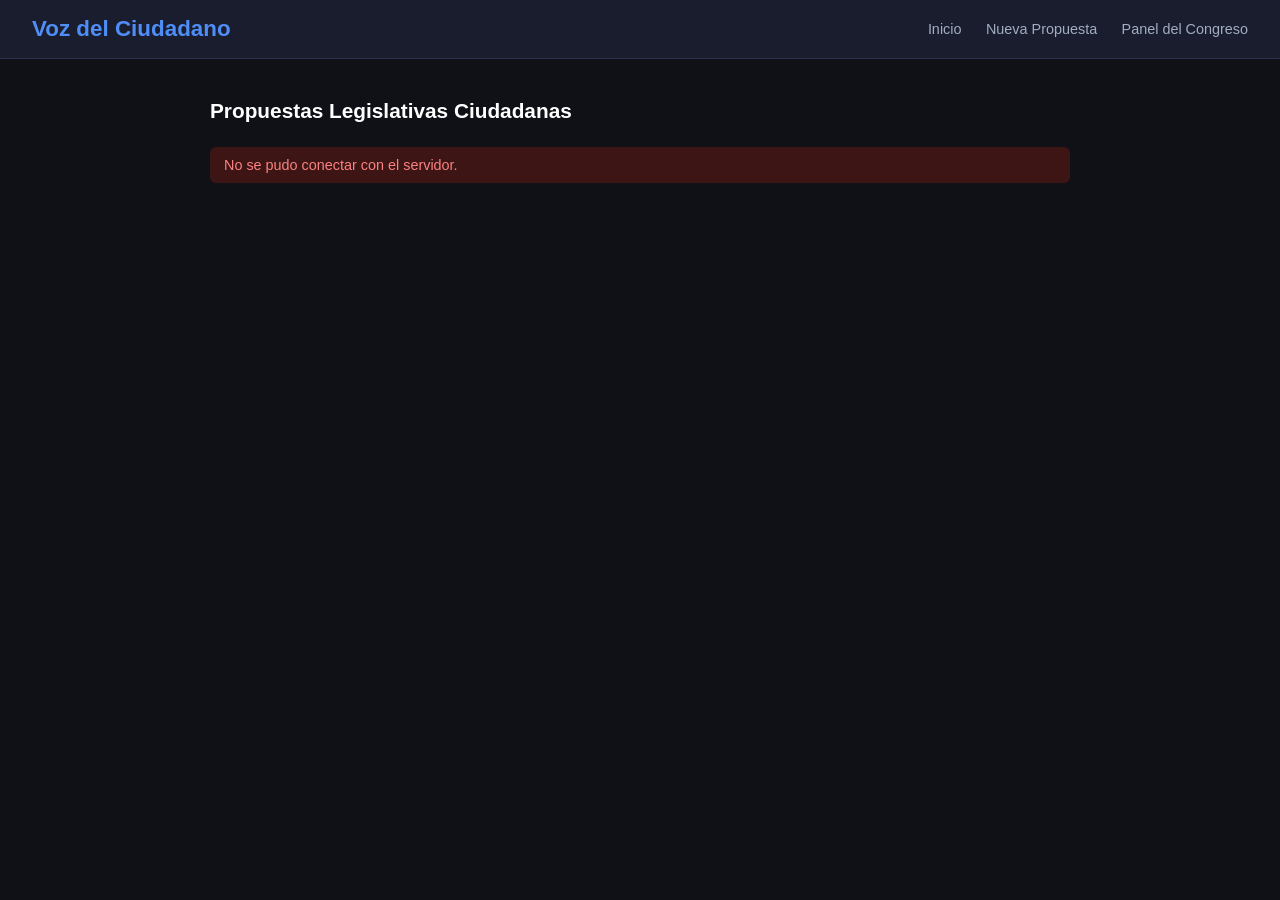
<file: frontend/index.html>
<!DOCTYPE html>
<html lang="es">
<head>
    <meta charset="UTF-8">
    <title>Voz del Ciudadano</title>
    <link rel="stylesheet" href="style.css">
</head>
<body>
    <header>
        <h1>Voz del Ciudadano</h1>
        <nav>
            <a href="index.html">Inicio</a>
            <a href="crear.html">Nueva Propuesta</a>
            <a href="congreso.html">Panel del Congreso</a>
        </nav>
    </header>
    <main>
        <h2>Propuestas Legislativas Ciudadanas</h2>
        <div id="propuestas"><p>Cargando...</p></div>
    </main>
    <script>
        const API = 'http://localhost:8000';

        async function cargar() {
            const cont = document.getElementById('propuestas');
            try {
                const res = await fetch(`${API}/proposals/`);
                const data = await res.json();
                if (!data.length) {
                    cont.innerHTML = '<p style="color:#a0aec0">No hay propuestas registradas. <a href="crear.html">Crear una</a>.</p>';
                    return;
                }
                cont.innerHTML = data.map(p => `
                    <div class="card ${p.status}">
                        <h3>
                            <a href="propuesta.html?id=${p.id}">${p.title}</a>
                            <span class="tag ${p.status}">${p.estado_legible}</span>
                        </h3>
                        <p>Proponente: ${p.creator_name}</p>
                        <div class="barra">
                            <div class="progreso" style="width:${Math.min(p.progreso_firmas, 100)}%"></div>
                        </div>
                        <p>${p.signature_count} firmas &nbsp;|&nbsp; ${p.progreso_firmas}% completado &nbsp;|&nbsp; Faltan: ${p.firmas_restantes}</p>
                        <p>Plazo: ${new Date(p.deadline).toLocaleDateString('es-PE')}</p>
                    </div>
                `).join('');
            } catch {
                cont.innerHTML = '<p class="alerta error">No se pudo conectar con el servidor.</p>';
            }
        }

        cargar();
    </script>
</body>
</html>
</file>
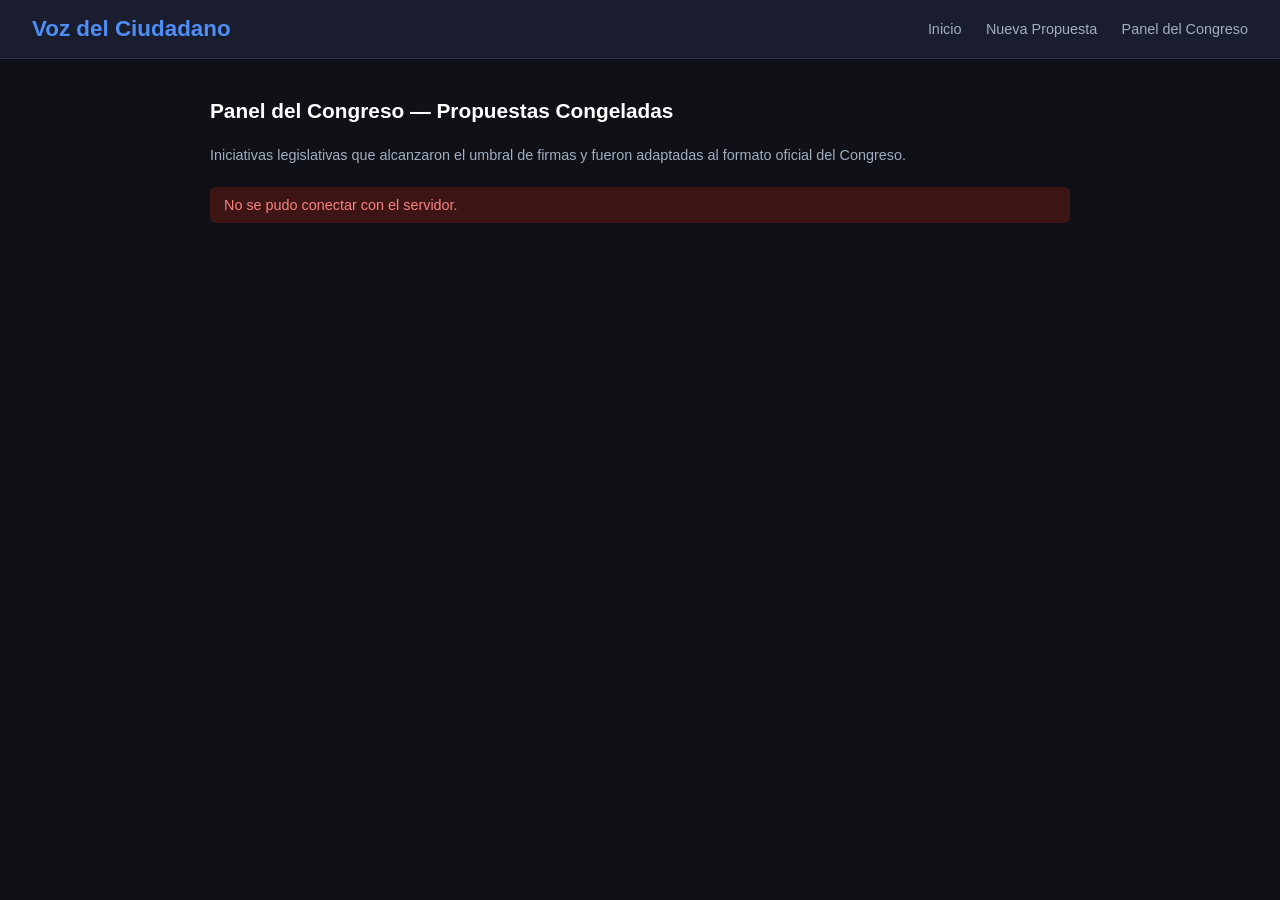
<file: frontend/congreso.html>
<!DOCTYPE html>
<html lang="es">
<head>
    <meta charset="UTF-8">
    <title>Panel del Congreso - Voz del Ciudadano</title>
    <link rel="stylesheet" href="style.css">
</head>
<body>
    <header>
        <h1>Voz del Ciudadano</h1>
        <nav>
            <a href="index.html">Inicio</a>
            <a href="crear.html">Nueva Propuesta</a>
            <a href="congreso.html">Panel del Congreso</a>
        </nav>
    </header>
    <main>
        <h2>Panel del Congreso — Propuestas Congeladas</h2>
        <p style="color:#a0aec0;margin-bottom:24px;font-size:0.9rem">
            Iniciativas legislativas que alcanzaron el umbral de firmas y fueron adaptadas al formato oficial del Congreso.
        </p>
        <div id="contenido"><p>Cargando...</p></div>
    </main>
    <script>
        const API = 'http://localhost:8000';

        async function cargar() {
            const cont = document.getElementById('contenido');
            try {
                const res = await fetch(`${API}/proposals/`);
                const todas = await res.json();
                const congeladas = todas.filter(p => p.status === 'congelada');

                if (!congeladas.length) {
                    cont.innerHTML = '<p style="color:#a0aec0">Ninguna propuesta ha alcanzado el umbral de firmas aún.</p>';
                    return;
                }

                const documentos = await Promise.all(
                    congeladas.map(p => fetch(`${API}/proposals/${p.id}/congreso`).then(r => r.json()))
                );

                cont.innerHTML = documentos.map(doc => `
                    <div class="congreso-card">
                        <div class="campo">
                            <div class="etiqueta">Número de Iniciativa</div>
                            <div class="valor"><strong>${doc.numero_iniciativa}</strong></div>
                        </div>
                        <div class="campo">
                            <div class="etiqueta">Denominación</div>
                            <div class="valor">${doc.denominacion}</div>
                        </div>
                        <div class="campo">
                            <div class="etiqueta">Exposición de Motivos</div>
                            <div class="valor">${doc.exposicion_motivos}</div>
                        </div>
                        <div class="campo">
                            <div class="etiqueta">Proponente</div>
                            <div class="valor">${doc.proponente}</div>
                        </div>
                        <div class="campo">
                            <div class="etiqueta">Firmas Validadas</div>
                            <div class="valor">${doc.firmas_validadas.toLocaleString()}</div>
                        </div>
                        <div class="campo">
                            <div class="etiqueta">Fecha de Presentación</div>
                            <div class="valor">${new Date(doc.fecha_presentacion).toLocaleDateString('es-PE')}</div>
                        </div>
                        <div class="campo">
                            <div class="etiqueta">Comisión Parlamentaria Asignada</div>
                            <div class="valor" style="color:#68d391">${doc.comision_asignada}</div>
                        </div>
                        <div class="campo">
                            <div class="etiqueta">Código de Integridad (SHA-256)</div>
                            <div class="hash">${doc.codigo_integridad}</div>
                        </div>
                    </div>
                `).join('');
            } catch {
                cont.innerHTML = '<p class="alerta error">No se pudo conectar con el servidor.</p>';
            }
        }

        cargar();
    </script>
</body>
</html>
</file>
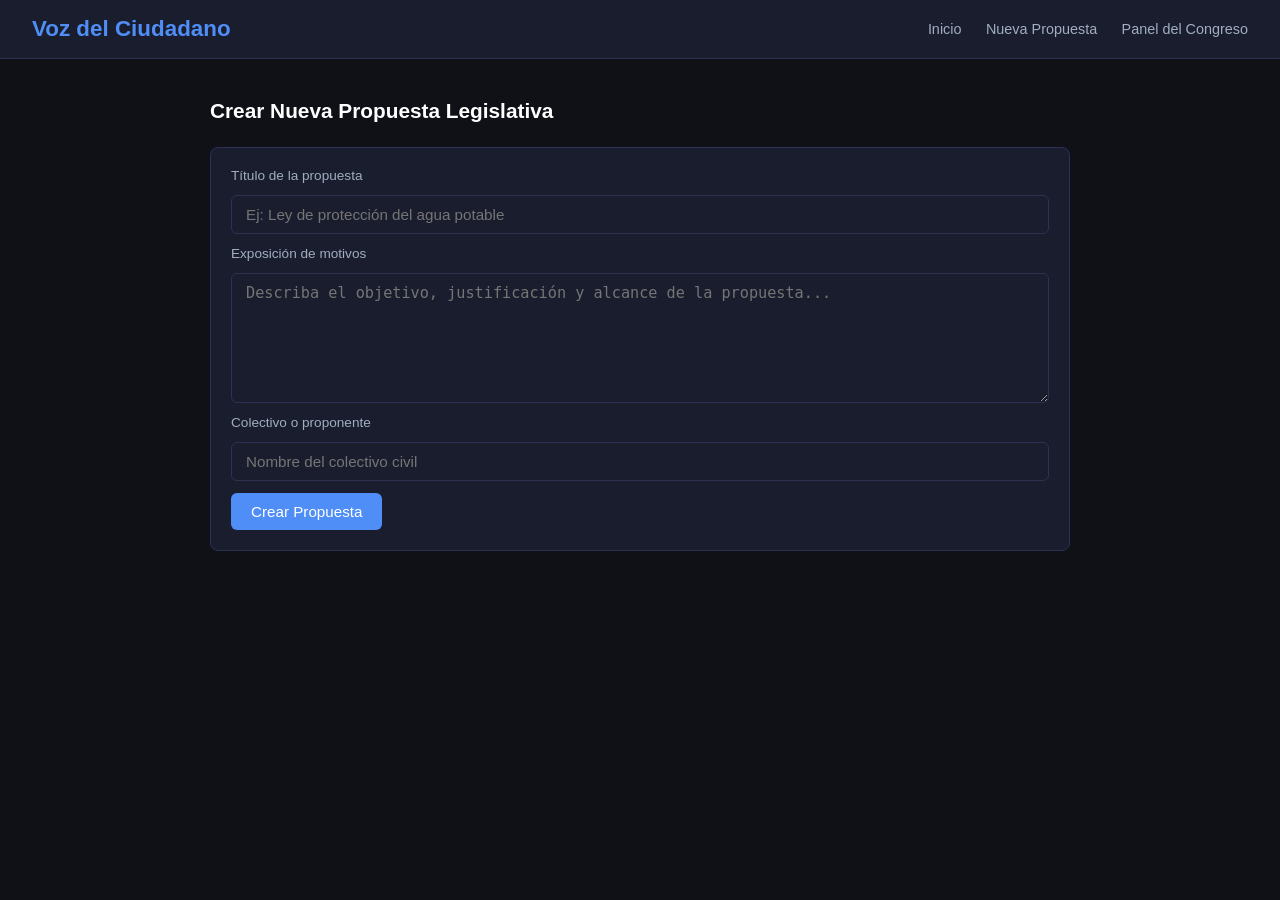
<file: frontend/crear.html>
<!DOCTYPE html>
<html lang="es">
<head>
    <meta charset="UTF-8">
    <title>Nueva Propuesta - Voz del Ciudadano</title>
    <link rel="stylesheet" href="style.css">
</head>
<body>
    <header>
        <h1>Voz del Ciudadano</h1>
        <nav>
            <a href="index.html">Inicio</a>
            <a href="crear.html">Nueva Propuesta</a>
            <a href="congreso.html">Panel del Congreso</a>
        </nav>
    </header>
    <main>
        <h2>Crear Nueva Propuesta Legislativa</h2>
        <div class="seccion">
            <form id="form-propuesta">
                <label>Título de la propuesta</label>
                <input type="text" id="title" placeholder="Ej: Ley de protección del agua potable" required>

                <label>Exposición de motivos</label>
                <textarea id="description" rows="6" placeholder="Describa el objetivo, justificación y alcance de la propuesta..." required></textarea>

                <label>Colectivo o proponente</label>
                <input type="text" id="creator_name" placeholder="Nombre del colectivo civil" required>

                <button type="submit">Crear Propuesta</button>
            </form>
            <div id="mensaje"></div>
        </div>
    </main>
    <script>
        const API = 'http://localhost:8000';

        document.getElementById('form-propuesta').addEventListener('submit', async (e) => {
            e.preventDefault();
            const msg = document.getElementById('mensaje');
            const body = {
                title: document.getElementById('title').value,
                description: document.getElementById('description').value,
                creator_name: document.getElementById('creator_name').value,
            };
            try {
                const res = await fetch(`${API}/proposals/`, {
                    method: 'POST',
                    headers: { 'Content-Type': 'application/json' },
                    body: JSON.stringify(body)
                });
                const data = await res.json();
                if (res.ok) {
                    window.location.href = `propuesta.html?id=${data.id}`;
                } else {
                    msg.innerHTML = `<div class="alerta error">${data.detail}</div>`;
                }
            } catch {
                msg.innerHTML = '<div class="alerta error">No se pudo conectar con el servidor.</div>';
            }
        });
    </script>
</body>
</html>
</file>
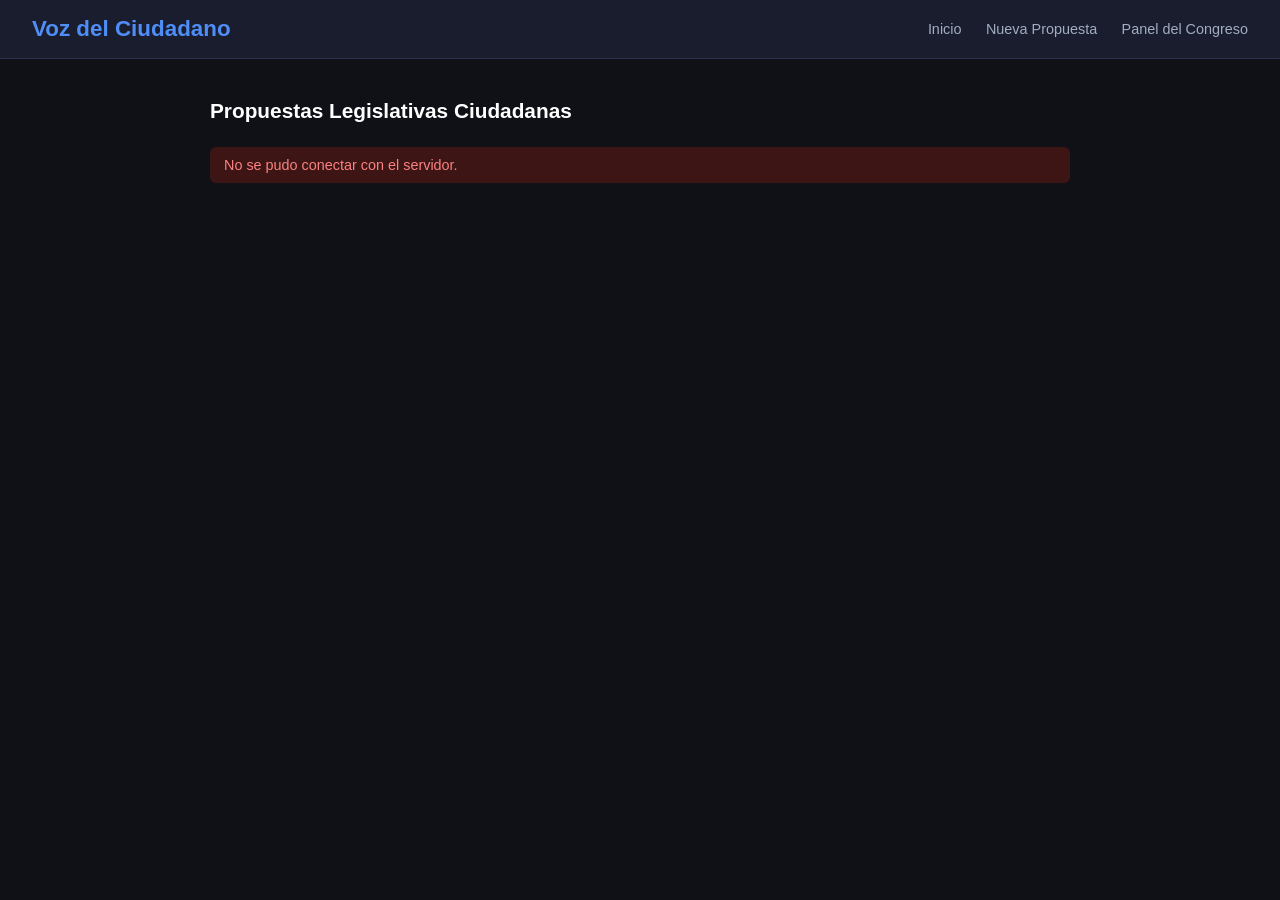
<file: frontend/propuesta.html>
<!DOCTYPE html>
<html lang="es">
<head>
    <meta charset="UTF-8">
    <title>Propuesta - Voz del Ciudadano</title>
    <link rel="stylesheet" href="style.css">
</head>
<body>
    <header>
        <h1>Voz del Ciudadano</h1>
        <nav>
            <a href="index.html">Inicio</a>
            <a href="crear.html">Nueva Propuesta</a>
            <a href="congreso.html">Panel del Congreso</a>
        </nav>
    </header>
    <main>
        <div id="detalle"><p>Cargando...</p></div>
    </main>
    <script>
        const API = 'http://localhost:8000';
        const id = new URLSearchParams(window.location.search).get('id');
        if (!id) window.location.href = 'index.html';

        async function cargar() {
            try {
                const [resProp, resAdj, resMod, resCom] = await Promise.all([
                    fetch(`${API}/proposals/${id}`),
                    fetch(`${API}/proposals/${id}/adjuntos`),
                    fetch(`${API}/proposals/${id}/modificaciones`),
                    fetch(`${API}/proposals/${id}/comentarios`)
                ]);
                if (!resProp.ok) {
                    document.getElementById('detalle').innerHTML = '<p class="alerta error">Propuesta no encontrada.</p>';
                    return;
                }
                const p = await resProp.json();
                const adjuntos = resAdj.ok ? await resAdj.json() : [];
                const modificaciones = resMod.ok ? await resMod.json() : [];
                const comentarios = resCom.ok ? await resCom.json() : [];
                renderDetalle(p, adjuntos, modificaciones, comentarios);
            } catch(err) {
                document.getElementById('detalle').innerHTML = '<p class="alerta error">No se pudo conectar con el servidor.</p>';
            }
        }

        function iconoArchivo(tipo) {
            if (tipo.includes('pdf')) return '📄';
            if (tipo.includes('video')) return '🎥';
            if (tipo.includes('audio')) return '🎵';
            if (tipo.includes('image')) return '🖼️';
            return '📎';
        }

        function renderDetalle(p, adjuntos, modificaciones, comentarios) {
            const activa = p.status === 'activa';
            const congelada = p.status === 'congelada';
            const expirada = p.status === 'expirada';

            function renderContenidoArchivo(a, uid) {
                const url = `http://localhost:8000/uploads/${id}/${a.filename}`;
                let contenido = '';
                if (a.file_type.includes('image')) {
                    contenido = `<img src="${url}" alt="${a.filename}" style="max-width:100%;border-radius:6px;margin-top:8px;display:block">`;
                } else if (a.file_type.includes('video')) {
                    contenido = `<video controls style="max-width:100%;margin-top:8px;border-radius:6px"><source src="${url}" type="${a.file_type}"></video>`;
                } else if (a.file_type.includes('audio')) {
                    contenido = `<audio controls style="width:100%;margin-top:8px"><source src="${url}" type="${a.file_type}"></audio>`;
                } else if (a.file_type.includes('pdf')) {
                    contenido = `<a href="${url}" target="_blank" style="color:#4f8ef7;display:inline-block;margin-top:6px">📄 Abrir ${a.filename}</a>`;
                }
                return `<div id="preview-${uid}" style="display:none">${contenido}</div>`;
            }

            const listaAdjuntos = adjuntos.length
                ? adjuntos.map((a, i) => {
                    const uid = `adj-${i}`;
                    return `
                    <div class="item-lista">
                        <div style="display:flex;align-items:center;justify-content:space-between;cursor:pointer" onclick="(function(){var d=document.getElementById('preview-${uid}');var b=document.getElementById('btn-${uid}');if(d.style.display==='none'){d.style.display='block';b.textContent='Ocultar ▲';}else{d.style.display='none';b.textContent='Ver archivo ▼';}})()">
                            <span>${iconoArchivo(a.file_type)} <strong>${a.filename}</strong> <span style="color:#718096;font-size:0.8rem">${a.file_type}</span></span>
                            <span id="btn-${uid}" style="color:#4f8ef7;font-size:0.8rem;white-space:nowrap;margin-left:12px">Ver archivo ▼</span>
                        </div>
                        ${renderContenidoArchivo(a, uid)}
                    </div>`;
                }).join('')
                : '<p style="color:#718096;font-size:0.9rem">Sin adjuntos aún.</p>';

            const listaMods = modificaciones.length
                ? modificaciones.map(m => `<div class="item-lista"><span style="color:#718096;font-size:0.8rem">Sección: ${m.section}</span><br><span style="color:#e0e0e0">${m.proposed_change}</span></div>`).join('')
                : '<p style="color:#718096;font-size:0.9rem">Sin modificaciones propuestas.</p>';

            document.getElementById('detalle').innerHTML = `
                <div class="seccion">
                    <h2>${p.title} <span class="tag ${p.status}">${p.estado_legible}</span></h2>
                    <p style="margin:12px 0;line-height:1.6">${p.description}</p>
                    <p>Proponente: <strong>${p.creator_name}</strong></p>
                    <p>Creada: ${new Date(p.created_at).toLocaleDateString('es-PE')} &nbsp;|&nbsp; Plazo: ${new Date(p.deadline).toLocaleDateString('es-PE')}</p>
                    <div class="barra" style="margin-top:12px">
                        <div class="progreso" style="width:${Math.min(p.progreso_firmas,100)}%"></div>
                    </div>
                    <p>${p.signature_count} firmas &nbsp;|&nbsp; ${p.progreso_firmas}% &nbsp;|&nbsp; Faltan: ${p.firmas_restantes}</p>
                    ${congelada ? `<p style="margin-top:10px">Hash SHA-256:</p><div class="hash">${p.frozen_hash}</div>` : ''}
                    ${expirada ? `<p style="color:#f6ad55;margin-top:10px">Esta propuesta expiró sin alcanzar las 25,000 firmas en 90 días.</p>` : ''}
                </div>

                ${(adjuntos.length || modificaciones.length) ? `
                <div class="seccion">
                    <h3>Resumen de actividad</h3>
                    <div class="item-lista">✏️ ${modificaciones.length} modificación(es) propuesta(s)</div>
                    <div class="item-lista">📄 ${adjuntos.length} recurso(s) adjunto(s)</div>
                </div>` : ''}

                <div class="seccion">
                    <h3>Recursos Adjuntos</h3>
                    ${listaAdjuntos}
                </div>

                <div class="seccion">
                    <h3>Modificaciones Propuestas</h3>
                    ${listaMods}
                </div>

                ${comentarios.length ? `
                <div class="seccion">
                    <h3>Comentarios</h3>
                    ${comentarios.map(c => `<div class="item-lista"><strong>${c.author}</strong><br><span style="color:#e0e0e0">${c.content}</span><span style="color:#718096;font-size:0.78rem;margin-left:8px">${new Date(c.created_at).toLocaleDateString('es-PE')}</span></div>`).join('')}
                </div>` : ''}

                ${activa ? `
                <div class="seccion">
                    <h3>Participar en esta propuesta</h3>
                    <form id="form-participar">
                        <label>Nombre completo *</label>
                        <input type="text" id="citizen_name" placeholder="Requerido para registrar tu firma" required>
                        <label>DNI *</label>
                        <input type="text" id="citizen_id" maxlength="8" placeholder="Requerido para validar tu firma" required>
                        <label>Comentario u opinión <span style="color:#718096;font-size:0.8rem">(opcional)</span></label>
                        <textarea id="comment_content" rows="2" placeholder="Comparte tu opinión sobre esta propuesta..."></textarea>
                        <label>Sección a modificar <span style="color:#718096;font-size:0.8rem">(opcional)</span></label>
                        <input type="text" id="mod_section" placeholder="Ej: Artículo 2, Considerando 1...">
                        <label>Cambio propuesto <span style="color:#718096;font-size:0.8rem">(opcional · anónimo — tu nombre no será visible)</span></label>
                        <textarea id="mod_change" rows="3" placeholder="Tu propuesta de cambio se publicará de forma anónima..."></textarea>
                        <label>Adjuntar recurso de apoyo <span style="color:#718096;font-size:0.8rem">(opcional — PDF, imagen, video, audio)</span></label>
                        <input type="file" id="archivo" accept=".pdf,.jpg,.jpeg,.png,.mp4,.mp3">
                        <button type="submit" style="margin-top:8px">Enviar participación</button>
                    </form>
                    <div id="msg-participar"></div>
                </div>` : ''}

                ${congelada ? `
                <div class="seccion">
                    <p style="color:#b794f4">Esta propuesta está congelada. No admite más cambios.</p>
                    <a href="congreso.html"><button class="peligro" style="margin-top:12px">Ver en Panel del Congreso</button></a>
                </div>` : ''}
            `;

            if (activa) {
                document.getElementById('form-participar').addEventListener('submit', async (e) => {
                    e.preventDefault();
                    const msg = document.getElementById('msg-participar');
                    const nombre = document.getElementById('citizen_name').value;
                    const dni = document.getElementById('citizen_id').value;
                    const seccion = document.getElementById('mod_section').value.trim();
                    const cambio = document.getElementById('mod_change').value.trim();
                    const archivo = document.getElementById('archivo').files[0];
                    const resultados = [];

                    const comentario = document.getElementById('comment_content').value.trim();

                    const resFirma = await fetch(`${API}/proposals/${id}/firmas`, {
                        method: 'POST', headers: { 'Content-Type': 'application/json' },
                        body: JSON.stringify({ citizen_name: nombre, citizen_id: dni })
                    });
                    const dataFirma = await resFirma.json();
                    if (!resFirma.ok) { msg.innerHTML = `<div class="alerta error">${dataFirma.detail}</div>`; return; }
                    resultados.push(`Firma registrada (total: ${dataFirma.total_firmas})`);

                    if (comentario) {
                        const resCom = await fetch(`${API}/proposals/${id}/comentarios`, {
                            method: 'POST', headers: { 'Content-Type': 'application/json' },
                            body: JSON.stringify({ author_name: nombre, content: comentario })
                        });
                        if (resCom.ok) resultados.push('Comentario registrado');
                    }

                    if (seccion && cambio) {
                        const resMod = await fetch(`${API}/proposals/${id}/modificaciones`, {
                            method: 'POST', headers: { 'Content-Type': 'application/json' },
                            body: JSON.stringify({ author_name: nombre, section: seccion, proposed_change: cambio })
                        });
                        if (resMod.ok) resultados.push('Modificación registrada');
                    }

                    if (archivo) {
                        const formData = new FormData();
                        formData.append('archivo', archivo);
                        const resAdj = await fetch(`${API}/proposals/${id}/adjuntos`, { method: 'POST', body: formData });
                        const dataAdj = await resAdj.json();
                        if (resAdj.ok) resultados.push(`Adjunto subido: ${dataAdj.filename}`);
                        else resultados.push(`Adjunto: ${dataAdj.detail}`);
                    }

                    msg.innerHTML = `<div class="alerta exito">${resultados.join(' · ')}</div>`;
                    cargar();
                });
            }
        }

        cargar();
    </script>
</body>
</html>
</file>
<file: frontend/style.css>
* { box-sizing: border-box; margin: 0; padding: 0; }

body {
    font-family: 'Segoe UI', sans-serif;
    background: #0f1117;
    color: #e0e0e0;
    min-height: 100vh;
}

header {
    background: #1a1d2e;
    padding: 16px 32px;
    display: flex;
    align-items: center;
    justify-content: space-between;
    border-bottom: 1px solid #2d3154;
}

header h1 { color: #4f8ef7; font-size: 1.4rem; }

nav a {
    color: #a0aec0;
    text-decoration: none;
    margin-left: 20px;
    font-size: 0.9rem;
}

nav a:hover { color: #4f8ef7; }

main {
    max-width: 900px;
    margin: 40px auto;
    padding: 0 20px;
}

h2 { color: #ffffff; margin-bottom: 24px; font-size: 1.3rem; }
h3 { color: #4f8ef7; margin-bottom: 8px; }

.card {
    background: #1a1d2e;
    border: 1px solid #2d3154;
    border-radius: 8px;
    padding: 20px;
    margin-bottom: 16px;
}

.card.congelada { border-color: #805ad5; }
.card.activa { border-color: #2d3154; }
.card.expirada { border-color: #c05621; opacity: 0.75; }

.card a { color: #4f8ef7; text-decoration: none; }
.card a:hover { text-decoration: underline; }

.card p { color: #a0aec0; font-size: 0.9rem; margin-top: 6px; }

.barra {
    background: #2d3154;
    border-radius: 4px;
    height: 8px;
    margin: 10px 0;
    overflow: hidden;
}

.progreso {
    background: #4f8ef7;
    height: 100%;
    border-radius: 4px;
    transition: width 0.3s;
}

.congelada .progreso { background: #805ad5; }

form { display: flex; flex-direction: column; gap: 12px; }

label { font-size: 0.85rem; color: #a0aec0; }

input, textarea, select {
    background: #1a1d2e;
    border: 1px solid #2d3154;
    border-radius: 6px;
    color: #e0e0e0;
    padding: 10px 14px;
    font-size: 0.95rem;
    width: 100%;
}

input:focus, textarea:focus {
    outline: none;
    border-color: #4f8ef7;
}

button {
    background: #4f8ef7;
    color: #fff;
    border: none;
    border-radius: 6px;
    padding: 10px 20px;
    cursor: pointer;
    font-size: 0.95rem;
    width: fit-content;
}

button:hover { background: #3a7bd5; }
button.secundario { background: #2d3154; }
button.secundario:hover { background: #3d4484; }
button.peligro { background: #805ad5; }
button.peligro:hover { background: #6b46c1; }

.seccion {
    background: #1a1d2e;
    border: 1px solid #2d3154;
    border-radius: 8px;
    padding: 20px;
    margin-bottom: 20px;
}

.seccion h3 { margin-bottom: 16px; }

.tag {
    display: inline-block;
    padding: 2px 10px;
    border-radius: 12px;
    font-size: 0.78rem;
    margin-left: 8px;
}

.tag.activa { background: #1c3a6e; color: #4f8ef7; }
.tag.congelada { background: #3b2a6e; color: #b794f4; }
.tag.expirada { background: #4a1c0a; color: #f6ad55; }

.hash {
    font-family: monospace;
    font-size: 0.8rem;
    color: #b794f4;
    word-break: break-all;
    background: #0f1117;
    padding: 8px;
    border-radius: 4px;
    margin-top: 6px;
}

.item-lista {
    padding: 8px 0;
    border-bottom: 1px solid #2d3154;
    font-size: 0.9rem;
    color: #a0aec0;
}

.item-lista:last-child { border-bottom: none; }

.alerta {
    padding: 10px 14px;
    border-radius: 6px;
    font-size: 0.9rem;
    margin-top: 12px;
}

.alerta.error { background: #3d1515; color: #fc8181; }
.alerta.exito { background: #1a3d2b; color: #68d391; }

.congreso-card {
    background: #1a1d2e;
    border: 1px solid #805ad5;
    border-radius: 8px;
    padding: 20px;
    margin-bottom: 16px;
}

.congreso-card .campo { margin-bottom: 10px; }
.congreso-card .etiqueta { font-size: 0.78rem; color: #805ad5; text-transform: uppercase; letter-spacing: 0.05em; }
.congreso-card .valor { color: #e0e0e0; font-size: 0.95rem; margin-top: 2px; }
</file>
